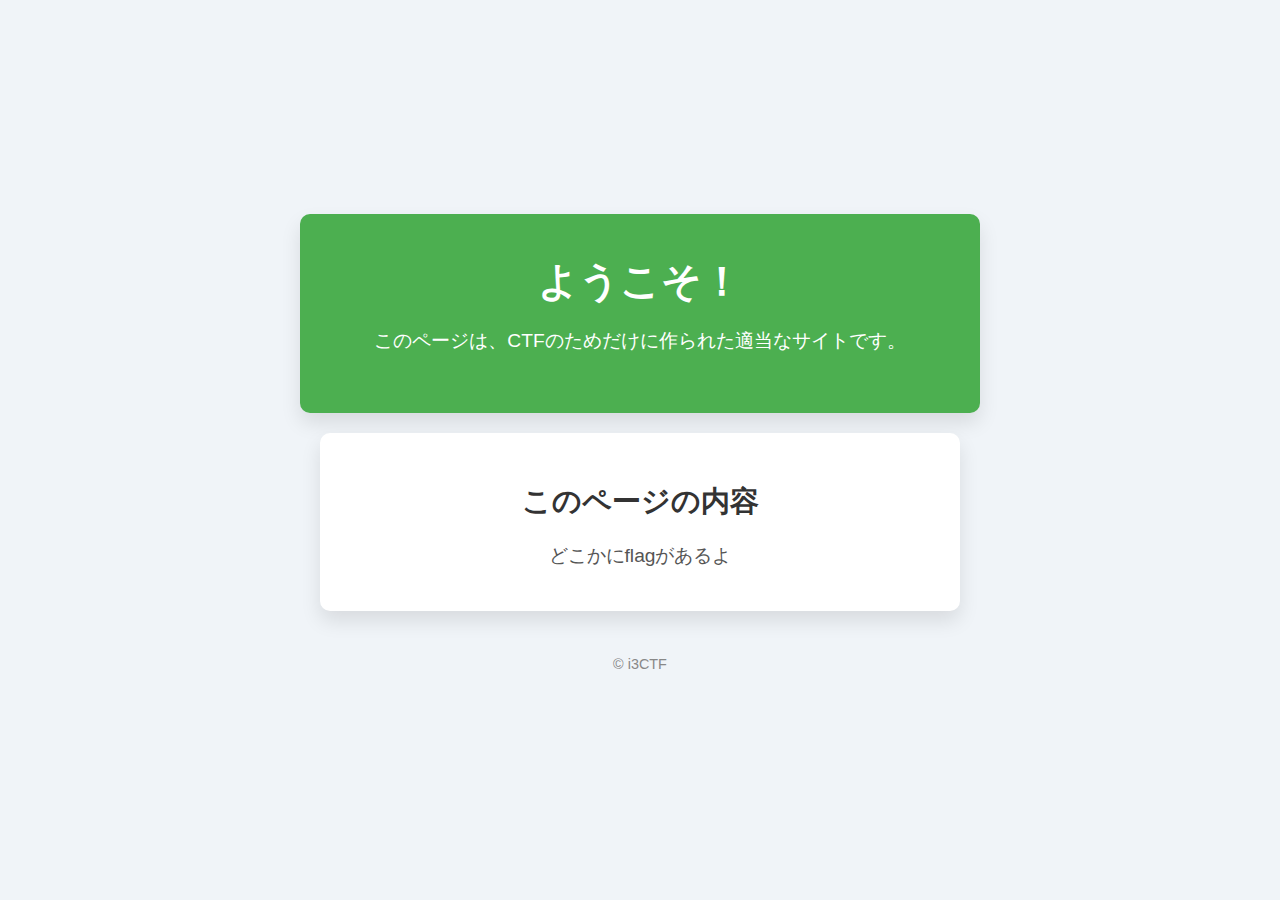
<file: web/meta/file/index.html>
<!DOCTYPE html>
<html lang="ja">
<head>
    <meta charset="UTF-8">
    <meta name="This is Flag" content="FLAG{Developer_tools_is_useful}">
    <meta name="viewport" content="width=device-width, initial-scale=1.0">
    <title>サンプルHTMLページ</title>
    <style>
        body {
            font-family: 'Arial', sans-serif;
            background-color: #f0f4f8;
            margin: 0;
            padding: 0;
            display: flex;
            justify-content: center;
            align-items: center;
            height: 100vh;
            flex-direction: column;
            text-align: center;
        }

        header {
            background-color: #4CAF50;
            color: white;
            padding: 40px;
            border-radius: 10px;
            margin-bottom: 20px;
            width: 80%;
            max-width: 600px;
            box-shadow: 0 10px 20px rgba(0, 0, 0, 0.1);
        }

        header h2 {
            font-size: 2.5em;
            margin: 0;
        }

        header p {
            font-size: 1.2em;
            font-weight: 300;
        }

        section {
            padding: 20px;
            width: 80%;
            max-width: 600px;
            background-color: white;
            border-radius: 10px;
            box-shadow: 0 10px 20px rgba(0, 0, 0, 0.1);
        }

        section h3 {
            font-size: 1.8em;
            color: #333;
            margin-bottom: 10px;
        }

        section p {
            font-size: 1.2em;
            color: #555;
            line-height: 1.6;
        }

        footer {
            font-size: 0.9em;
            color: #888;
            margin-top: 30px;
        }
    </style>
</head>
<body>

    <header>
        <h2>ようこそ！</h2>
        <p>このページは、CTFのためだけに作られた適当なサイトです。</p>
    </header>

    <section>
        <h3>このページの内容</h3>
        <p>どこかにflagがあるよ</p>
    </section>

    <footer>
        <p>© i3CTF</p>
    </footer>

</body>
</html>
</file>
